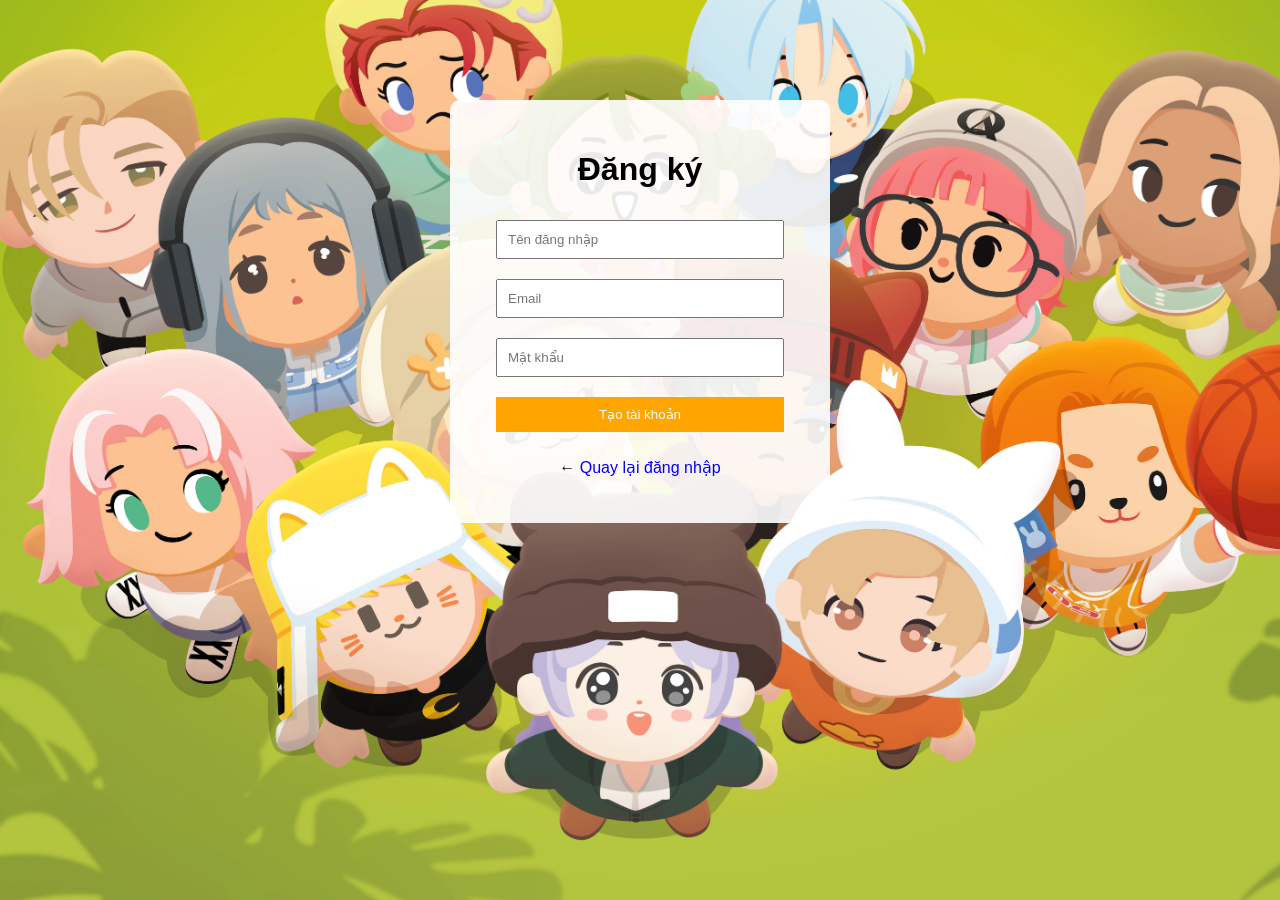
<file: index.html>
<html>
<head>
    <meta charset="UTF-8">
    <title>Đăng ký</title>
    <style>
        body {
            font-family: Arial;
            text-align: center;
            background-image: url("anh3.jpg");
            background-size: cover;
        }

        .box {
            background: rgba(255,255,255,0.9);
            padding: 30px;
            margin: 100px auto;
            width: 320px;
            border-radius: 10px;
        }

        input, button {
            width: 90%;
            padding: 10px;
            margin: 10px;
        }

        button {
            background: orange;
            color: white;
            border: none;
        }

        a {
            color: blue;
            text-decoration: none;
        }
    </style>
</head>
<body>

    <div class="box">
        <h1>Đăng ký</h1>

        <form>
            <input type="text" placeholder="Tên đăng nhập"><br>
            <input type="email" placeholder="Email"><br>
            <input type="password" placeholder="Mật khẩu"><br>
            <button type="submit">Tạo tài khoản</button>
        </form>

        <p>
            ← <a href="login.html">Quay lại đăng nhập</a>
        </p>
    </div>

</body>
</html>
</file>
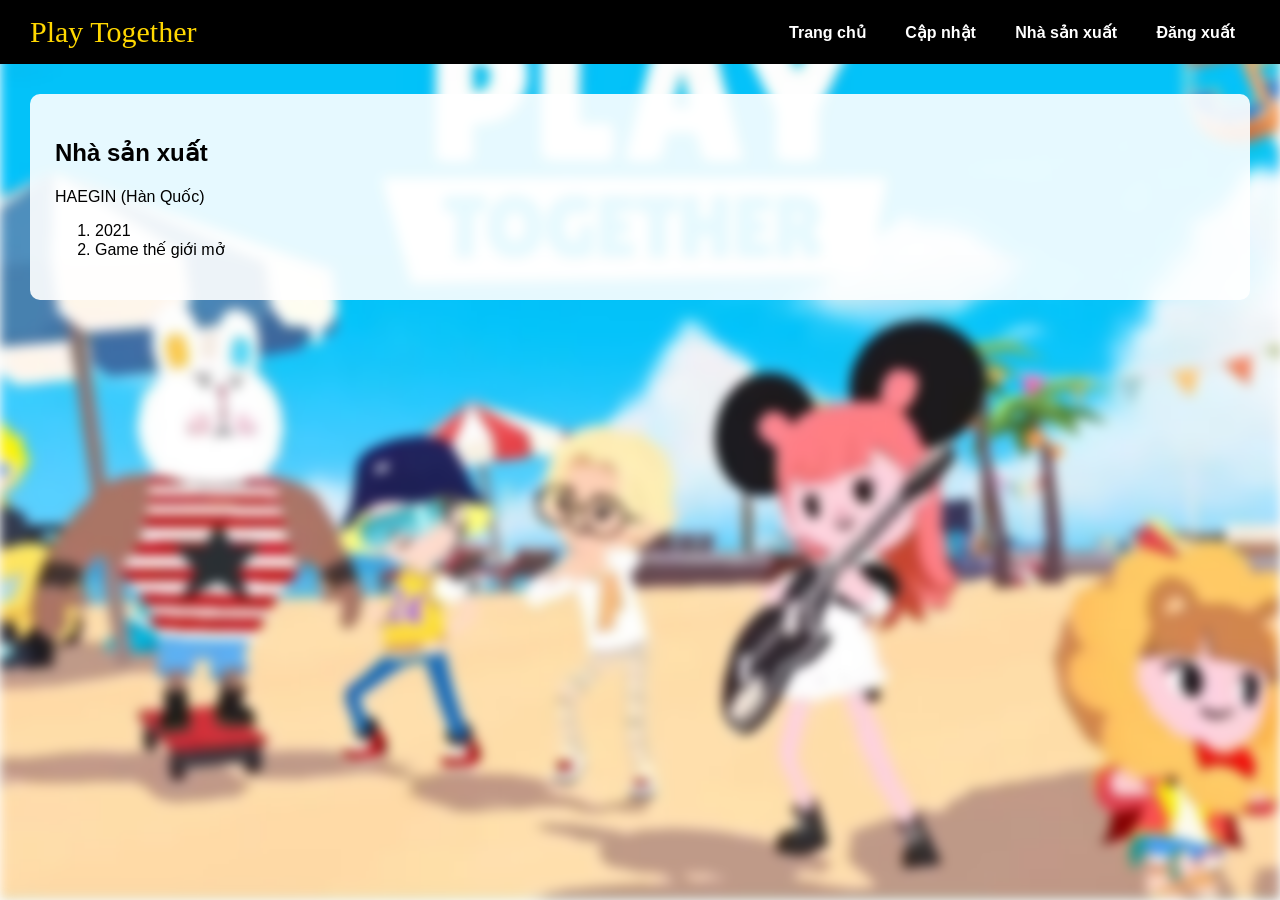
<file: about.html>
<!DOCTYPE html>
<html lang="vi">
<head>
    <meta charset="UTF-8">
    <title>Nhà sản xuất</title>
    <link rel="stylesheet" href="style.css">
</head>

<body>

<nav class="navbar">
    <div class="logo">Play Together</div>

    <div class="menu">
        <a href="home.html">Trang chủ</a>
    <a href="capnhat.html">Cập nhật</a>
    <a href="about.html">Nhà sản xuất</a>
    <a href="login.html">Đăng xuất</a>
    </div>
</nav>


<section>
    <h2>Nhà sản xuất</h2>

    <p>HAEGIN (Hàn Quốc)</p>

    <ol>
        <li>2021</li>
        <li>Game thế giới mở</li>
    </ol>
</section>

</body>
</html>
</file>
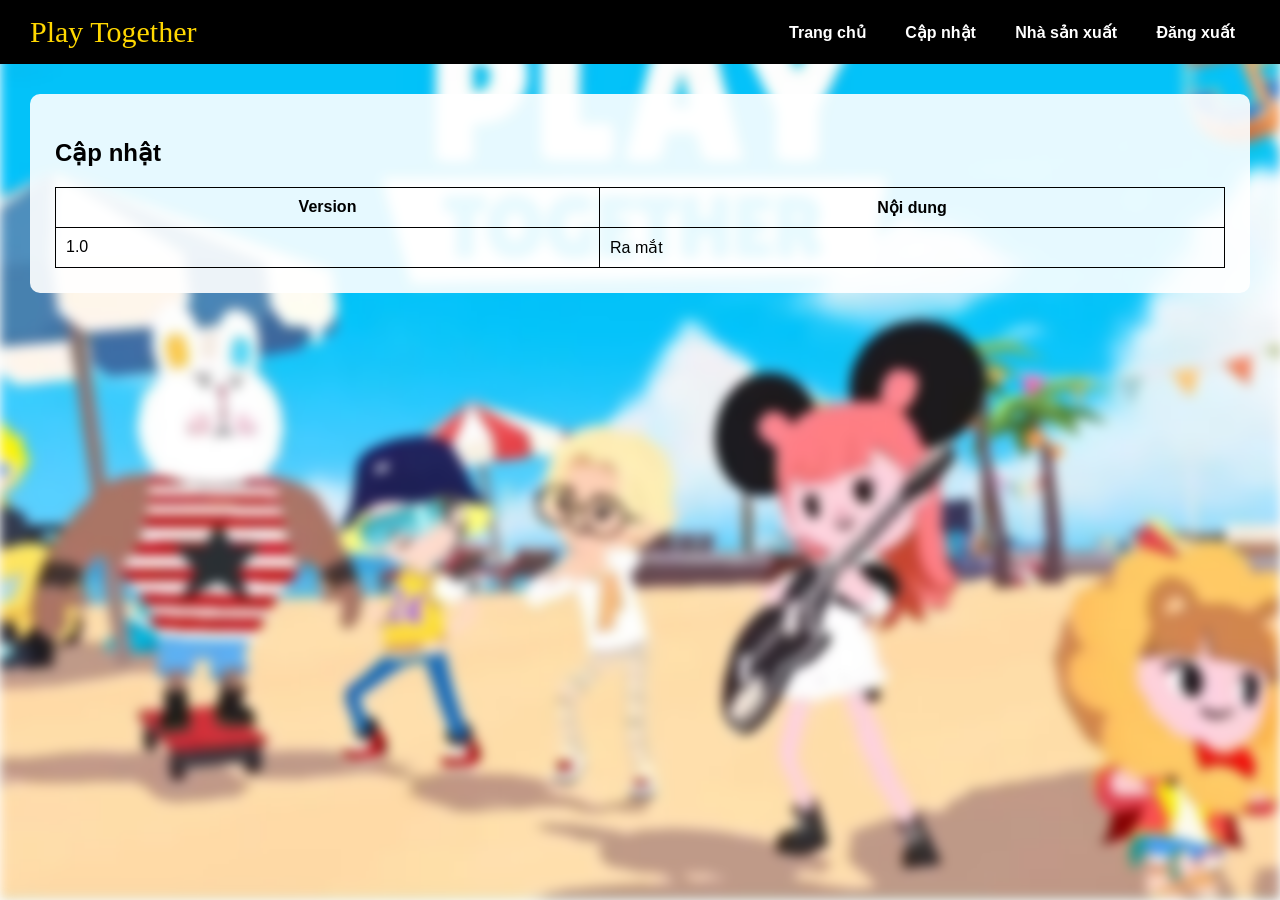
<file: capnhat.html>
<html>
<head>
    <meta charset="UTF-8">
    <title>Cập nhật</title>
    <link rel="stylesheet" href="style.css">
</head>

<body>

<nav class="navbar">
    <div class="logo">Play Together</div>
    <div class="menu">
    <a href="home.html">Trang chủ</a>
    <a href="capnhat.html">Cập nhật</a>
    <a href="about.html">Nhà sản xuất</a>
    <a href="login.html">Đăng xuất</a>
    </div>
</nav>


<section>
    <h2>Cập nhật</h2>

    <table>
        <tr>
            <th>Version</th>
            <th>Nội dung</th>
        </tr>
        <tr>
            <td>1.0</td>
            <td>Ra mắt</td>
        </tr>
    </table>
</section>

</body>
</html>
</file>
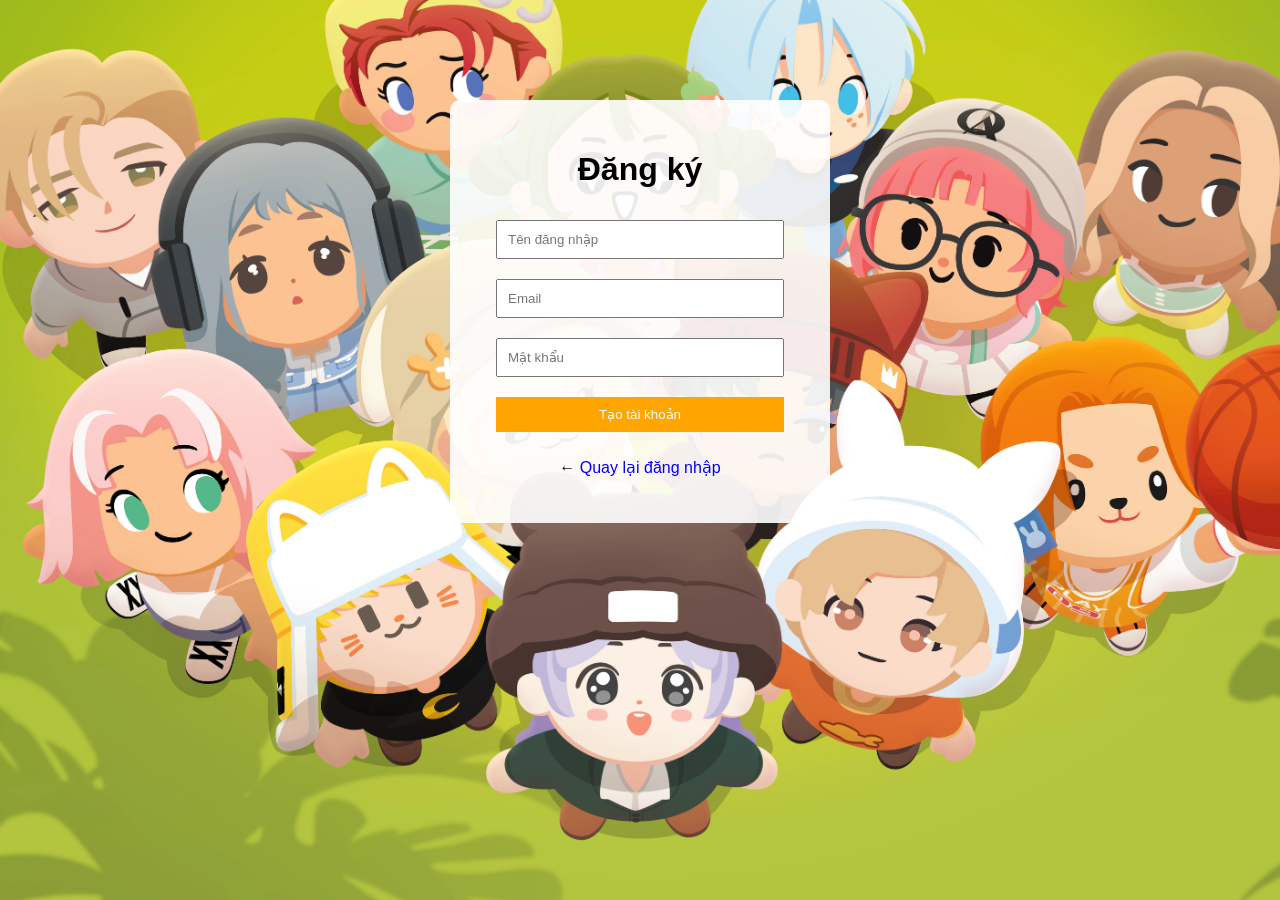
<file: dangki.html>
<html>
<head>
    <meta charset="UTF-8">
    <title>Đăng ký</title>
    <style>
        body {
            font-family: Arial;
            text-align: center;
            background-image: url("images/anh3.jpg");
            background-size: cover;
        }

        .box {
            background: rgba(255,255,255,0.9);
            padding: 30px;
            margin: 100px auto;
            width: 320px;
            border-radius: 10px;
        }

        input, button {
            width: 90%;
            padding: 10px;
            margin: 10px;
        }

        button {
            background: orange;
            color: white;
            border: none;
        }

        a {
            color: blue;
            text-decoration: none;
        }
    </style>
</head>
<body>

    <div class="box">
        <h1>Đăng ký</h1>

        <form>
            <input type="text" placeholder="Tên đăng nhập"><br>
            <input type="email" placeholder="Email"><br>
            <input type="password" placeholder="Mật khẩu"><br>
            <button type="submit">Tạo tài khoản</button>
        </form>

        <p>
            ← <a href="login.html">Quay lại đăng nhập</a>
        </p>
    </div>

</body>
</html>
</file>
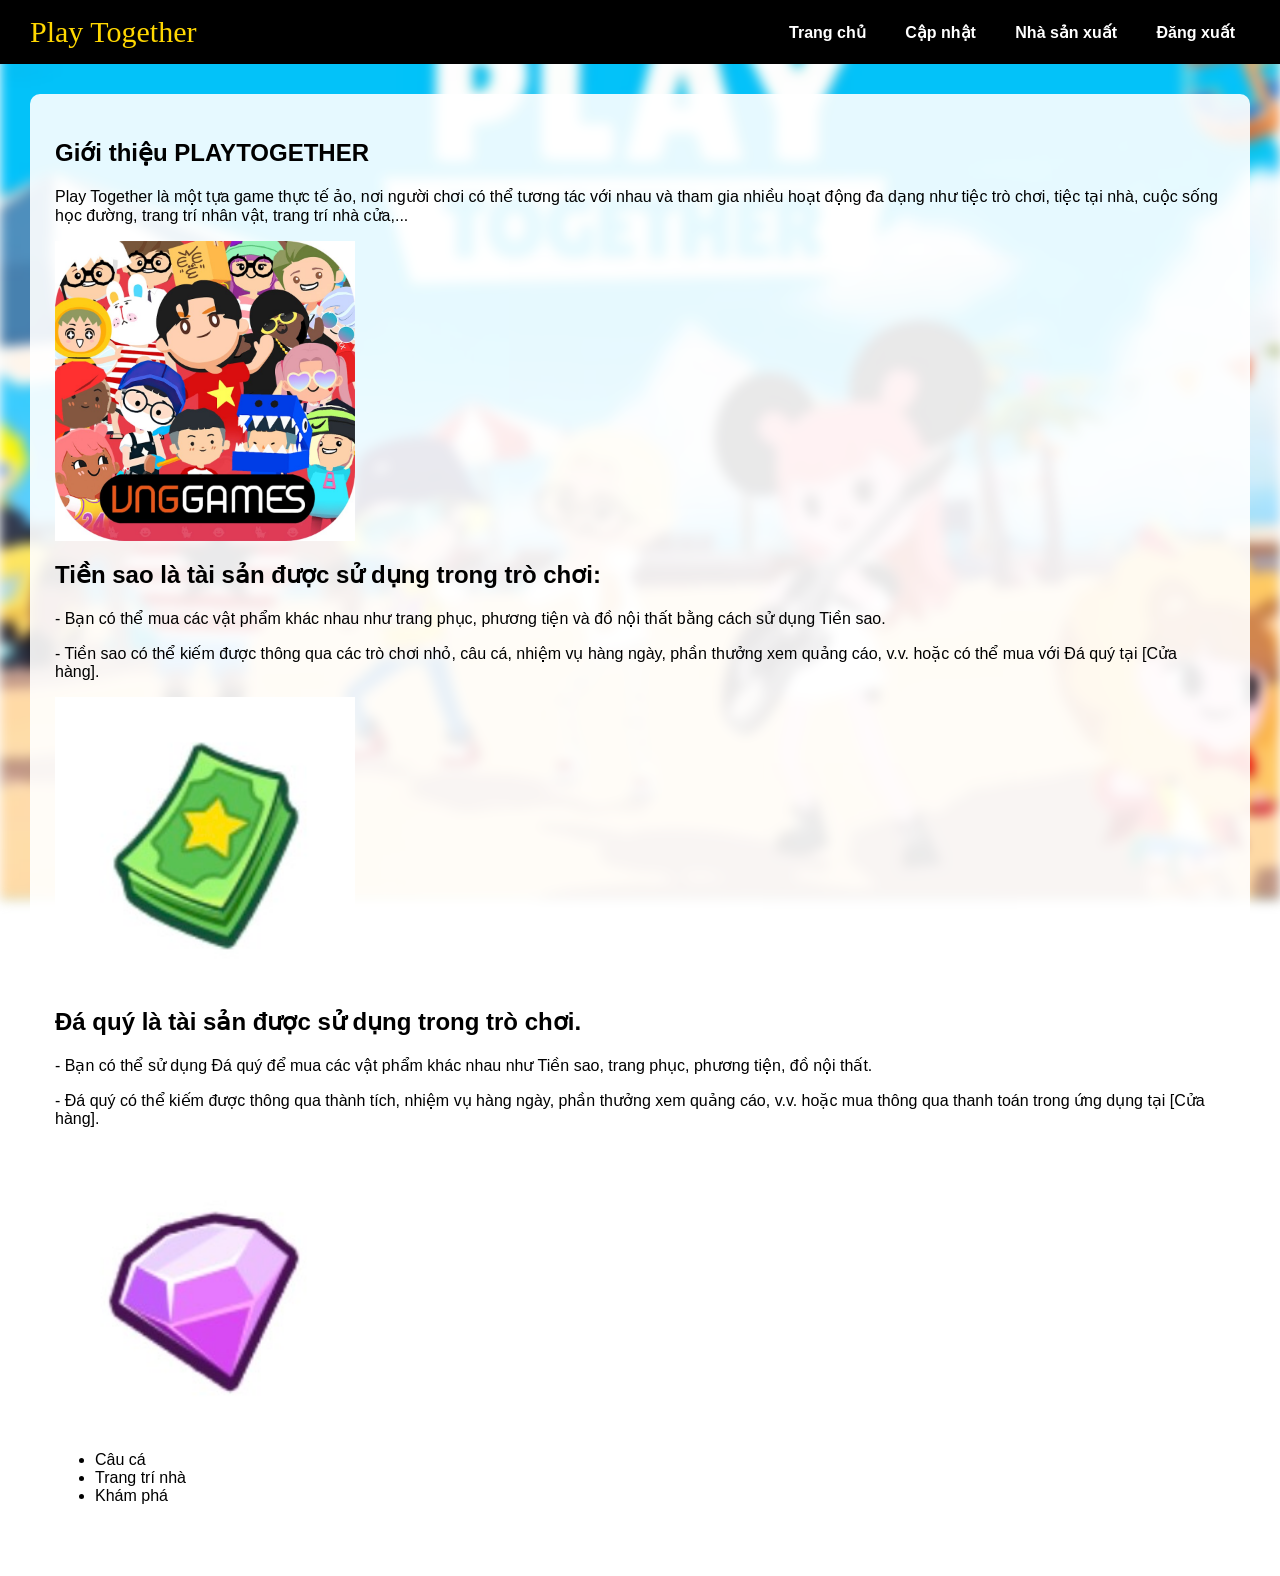
<file: home.html>
<html>
<head>
    <meta charset="UTF-8">
    <title>Trang chủ</title>
    <link rel="stylesheet" href="style.css">
</head>

<body>

<nav class="navbar">
    <div class="logo">Play Together</div>

    <div class="menu">
        <a href="home.html">Trang chủ</a>
    <a href="capnhat.html">Cập nhật</a>
    <a href="about.html">Nhà sản xuất</a>
    <a href="login.html">Đăng xuất</a>
    </div>
</nav>


<section>
    <h2>Giới thiệu PLAYTOGETHER</h2>
    <p>Play Together là một tựa game thực tế ảo, nơi người chơi có thể tương tác với nhau và tham gia nhiều hoạt động đa dạng như tiệc trò chơi, tiệc tại nhà, cuộc sống học đường, trang trí nhân vật, trang trí nhà cửa,...</p>
    

    <img src="images/anh2.jpg">
	
	<h2>Tiền sao là tài sản được sử dụng trong trò chơi:</h2>
	<p> - Bạn có thể mua các vật phẩm khác nhau như trang phục, phương tiện và đồ nội thất bằng cách sử dụng Tiền sao.</p>
<p>- Tiền sao có thể kiếm được thông qua các trò chơi nhỏ, câu cá, nhiệm vụ hàng ngày, phần thưởng xem quảng cáo, v.v. hoặc có thể mua với Đá quý tại [Cửa hàng].</p>
	<img src="images/anh5.jpg">

	<h2>Đá quý là tài sản được sử dụng trong trò chơi.</h2>
	<p>- Bạn có thể sử dụng Đá quý để mua các vật phẩm khác nhau như Tiền sao, trang phục, phương tiện, đồ nội thất.</p>
	<p>- Đá quý có thể kiếm được thông qua thành tích, nhiệm vụ hàng ngày, phần thưởng xem quảng cáo, v.v. hoặc mua thông qua thanh toán trong ứng dụng tại [Cửa hàng].</p>
	<img src="images/anh6.jpg">

    <ul>
        <li>Câu cá</li>
        <li>Trang trí nhà</li>
        <li>Khám phá</li>
    </ul>
</section>

</body>
</html>
</file>
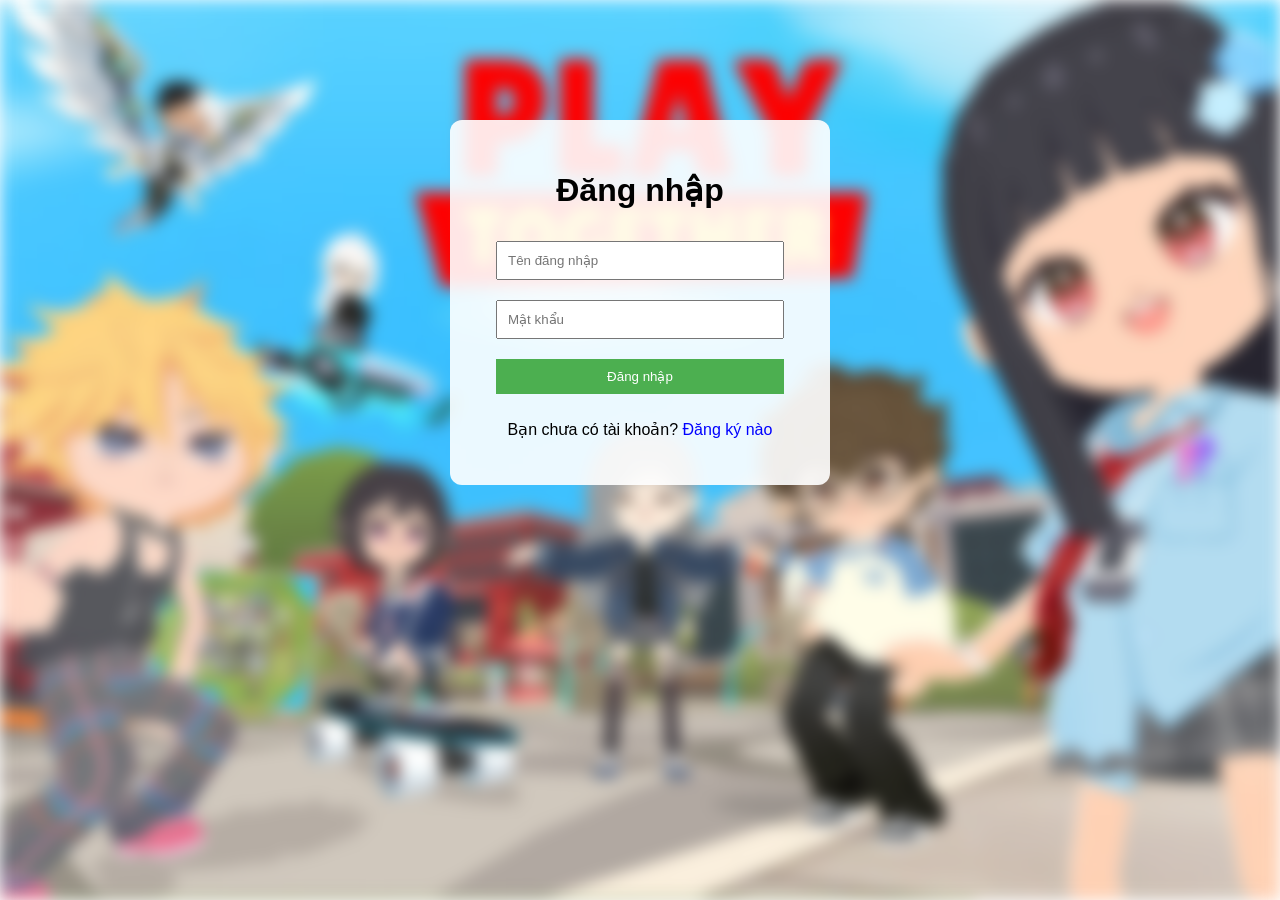
<file: login.html>
<html>
<head>
<meta charset="UTF-8">
<title>Đăng nhập</title>
<style>
        body {
            margin: 0;
            font-family: Arial;
        }
        body::before {
            content: "";
            position: fixed;
            top: 0;
            left: 0;
            width: 100%;
            height: 100%;
            background: url("images/anh1.jpg") no-repeat center;
            background-size: cover;
            filter: blur(8px);
            z-index: -1;
        }

     
        .box {
            background: rgba(255, 255, 255, 0.9);
            width: 320px;
            margin: 120px auto;
            padding: 30px;
            border-radius: 12px;
            text-align: center;
        }

        input, button {
            width: 90%;
            padding: 10px;
            margin: 10px;
        }

        button {
            background: #4CAF50;
            color: white;
            border: none;
        }

        a {
            color: blue;
            text-decoration: none;
        }
</style>
</head>
<body>

    <div class="box">
        <h1>Đăng nhập</h1>

        <form onsubmit="return login()">
            <input type="text" id="user" placeholder="Tên đăng nhập"><br>
            <input type="password" id="pass" placeholder="Mật khẩu"><br>
            <button type="submit">Đăng nhập</button>
        </form>

        <p>
            Bạn chưa có tài khoản? 
            <a href="index.html">Đăng ký nào</a>
        </p>
    </div>

    <script>
        function login() {
            var username = document.getElementById("user").value;
            var password = document.getElementById("pass").value;

            if(username === "playtogether" && password === "choihetminh") {
                alert("Đăng nhập thành công!");
                window.location.href = "home.html";
            } else {
                alert("Sai tài khoản!");
            }
            return false;
        }
    </script>
</body>
</html>
</file>
<file: style.css>
/* Reset */
body {
    margin: 0;
    font-family: Arial;
}

/* Background mờ */
body::before {
    content: "";
    position: fixed;
    width: 100%;
    height: 100%;
    background: url("images/anh4.jpg") no-repeat center;
    background-size: cover;
    filter: blur(6px);
    z-index: -1;
}

/* Header */
header {
    text-align: center;
    padding: 10px;
    background: linear-gradient(to right, #ff9a9e, #fad0c4);
}

header h1 {
    font-size: 50px;
    color: white;
}

/* Menu */
nav {
    background: #333;
    padding: 12px;
    text-align: center;
}

nav a {
    color: white;
    margin: 15px;
    text-decoration: none;
    font-weight: bold;
}

nav a:hover {
    color: yellow;
}

/* Nội dung */
section {
    background: rgba(255,255,255,0.9);
    margin: 30px;
    padding: 25px;
    border-radius: 10px;
}

/* Bảng */
table {
    width: 100%;
    border-collapse: collapse;
}

th, td {
    border: 1px solid black;
    padding: 10px;
}

/* Ảnh */
img {
    width: 300px;
}
/* THANH ĐEN */
.navbar {
    background: black;
    color: white;
    display: flex;
    justify-content: space-between;
    align-items: center;
    padding: 15px 30px;
}

/* LOGO */
.logo {
    font-family: 'Luckiest Guy', cursive;
    font-size: 30px;
    color: #FFD700;
    text-shadow: 2px 2px 5px black;
}

/* MENU */
.menu a {
    color: white;
    margin-left: 20px;
    text-decoration: none;
    font-weight: bold;
}

/* HOVER */
.menu a:hover {
    color: #00ffff;
}
</file>
